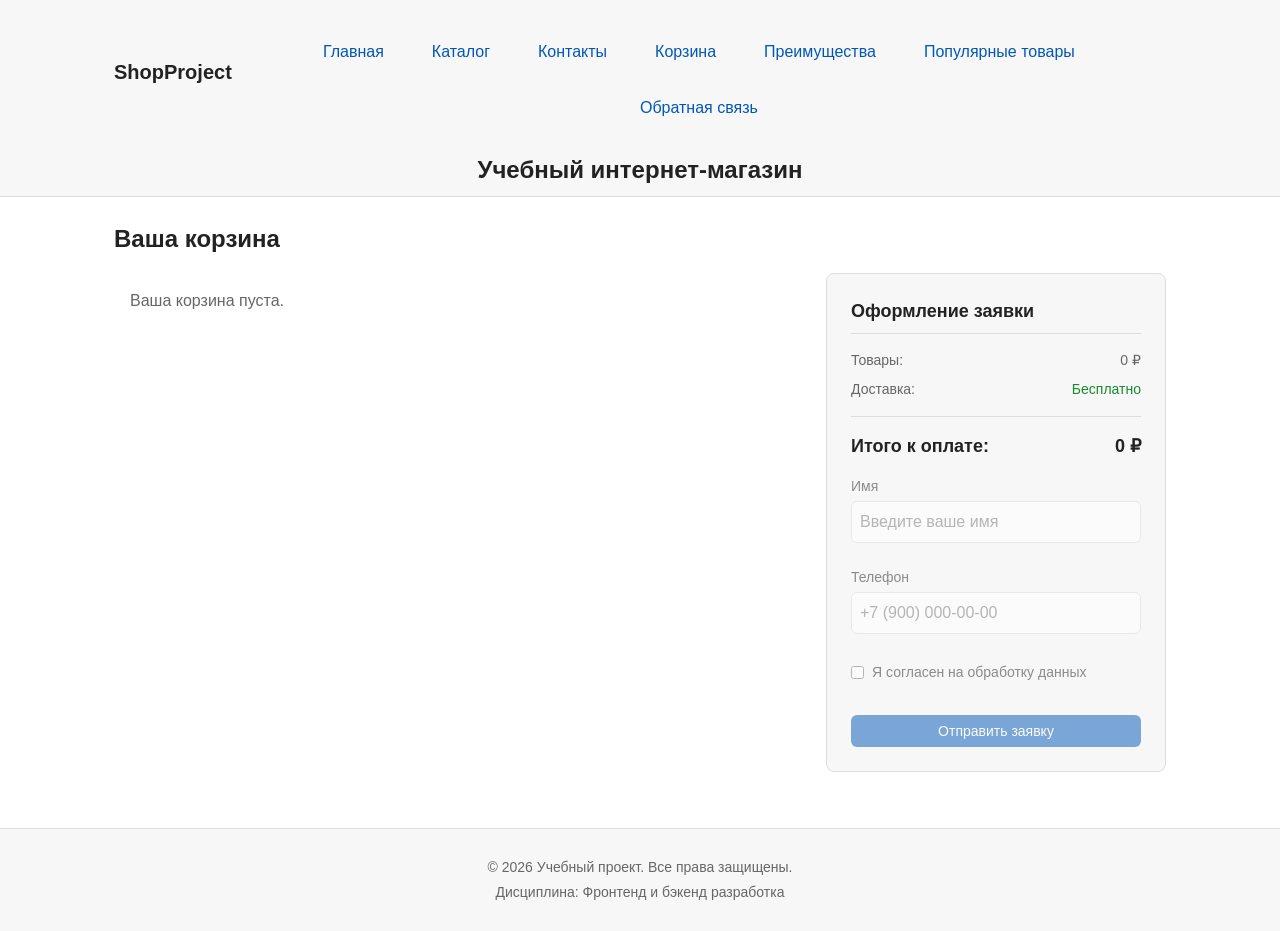
<file: cart.html>
<!DOCTYPE html>
<html lang="ru">

<head>
  <meta charset="UTF-8" />
  <meta name="viewport" content="width=device-width, initial-scale=1.0" />
  <title>Главная страница | ShopProject</title>
  <meta name="description" content="Учебный интернет-магазин на HTML и CSS с использованием БЭМ, Flexbox и Grid." />
  <link rel="stylesheet" href="css/style.css" />
  <script src="js/cart.js" defer></script>
</head>

<body>
  <!-- Исправлено: Один семантический header, содержащий логотип и меню через Flexbox -->
  <header class="site-header">
    <div class="site-header__container">
      <a class="site-logo" href="index.html">ShopProject</a>
      <nav class="site-nav" aria-label="Основная навигация">
        <ul class="site-nav__list">
          <li><a href="main.html">Главная</a></li>
          <li><a href="catalog.html">Каталог</a></li>
          <li><a href="contacts.html">Контакты</a></li>
          <li><a href="cart.html">Корзина</a></li>
          <li><a href="main.html#advantages">Преимущества</a></li>
          <li><a href="main.html#popular">Популярные товары</a></li>
          <li><a href="main.html#contacts">Обратная связь</a></li>
        </ul>
      </nav>

    </div>
    <div class="site-header__title-block">
      <h1 class="site-header__title">Учебный интернет-магазин</h1>
    </div>
  </header>

  <main>
  <section class="cart-tab">
    <h1 class="site-header__title" style="text-align: left; margin-bottom: var(--space-md);">Ваша корзина</h1>
    
    <div class="cart-tab-content">
      
      <!-- СЕМЕНТ 1: Список товаров -->
      <div class="cart-tab-products-list">
        <!-- Сюда JavaScript будет рендерить элементы .cart-items__item -->
        <ul class="cart-items__products" id="cart-container">
          <!-- Если корзина пуста, JS выведет сообщение -->
        </ul>
      </div>

      <!-- СЕГМЕНТ 2: Сайдбар расчета и форма покупателя -->
      <aside class="cart-summary">
        <h2 class="cart-summary__title">Оформление заявки</h2>
        
        <!-- Блок цен -->
        <div class="cart-summary__row">
          <span>Товары:</span>
          <span id="summary-subtotal">0 ₽</span>
        </div>
        <div class="cart-summary__row">
          <span>Доставка:</span>
          <span style="color: var(--color-success);">Бесплатно</span>
        </div>
        <div class="cart-summary__row cart-summary__row--total">
          <span>Итого к оплате:</span>
          <span id="summary-total">0 ₽</span>
        </div>

        <!-- Перенесенная учебная форма -->
        <form class="order-form" id="order-form" action="#" method="post" novalidate style="margin-top: var(--space-md); display: grid; gap: var(--space-sm);">
          
          <div class="form-field">
            <label for="order-name" style="display:block; margin-bottom:4px; font-size:14px;">Имя</label>
            <input id="order-name" name="name" type="text" placeholder="Введите ваше имя" minlength="2" required style="width:100%; padding:8px; border:1px solid var(--color-border); border-radius:var(--radius-sm);" />
          </div>

          <div class="form-field">
            <label for="order-phone" style="display:block; margin-bottom:4px; font-size:14px;">Телефон</label>
            <input id="order-phone" name="phone" type="tel" placeholder="+7 (900) 000-00-00" required style="width:100%; padding:8px; border:1px solid var(--color-border); border-radius:var(--radius-sm);" />
          </div>

          <div class="form-field form-field--checkbox" style="font-size: 13px; margin: var(--space-xs) 0;">
            <label for="order-agreement">
              <input id="order-agreement" name="agreement" type="checkbox" required />
              Я согласен на обработку данных
            </label>
          </div>

          <button class="button cart-summary__button" type="submit" id="submit-order">Отправить заявку</button>
        </form>
        
        <p class="success-message" id="success-message" hidden style="color: var(--color-success); margin-top: var(--space-sm); font-weight: bold;">
          Форма успешно отправлена!
        </p>
      </aside>

    </div>
  </section>
  </main>

  <footer class="site-footer" id="contacts">
    <p>&copy; 2026 Учебный проект. Все права защищены.</p>
    <p>Дисциплина: Фронтенд и бэкенд разработка</p>
  </footer>

  
  <button class="scroll-to-top" id="scrollToTopBtn" aria-label="Вернуться наверх" type="button" hidden>
    &uarr;
  </button>
</body>
</html>
</file>
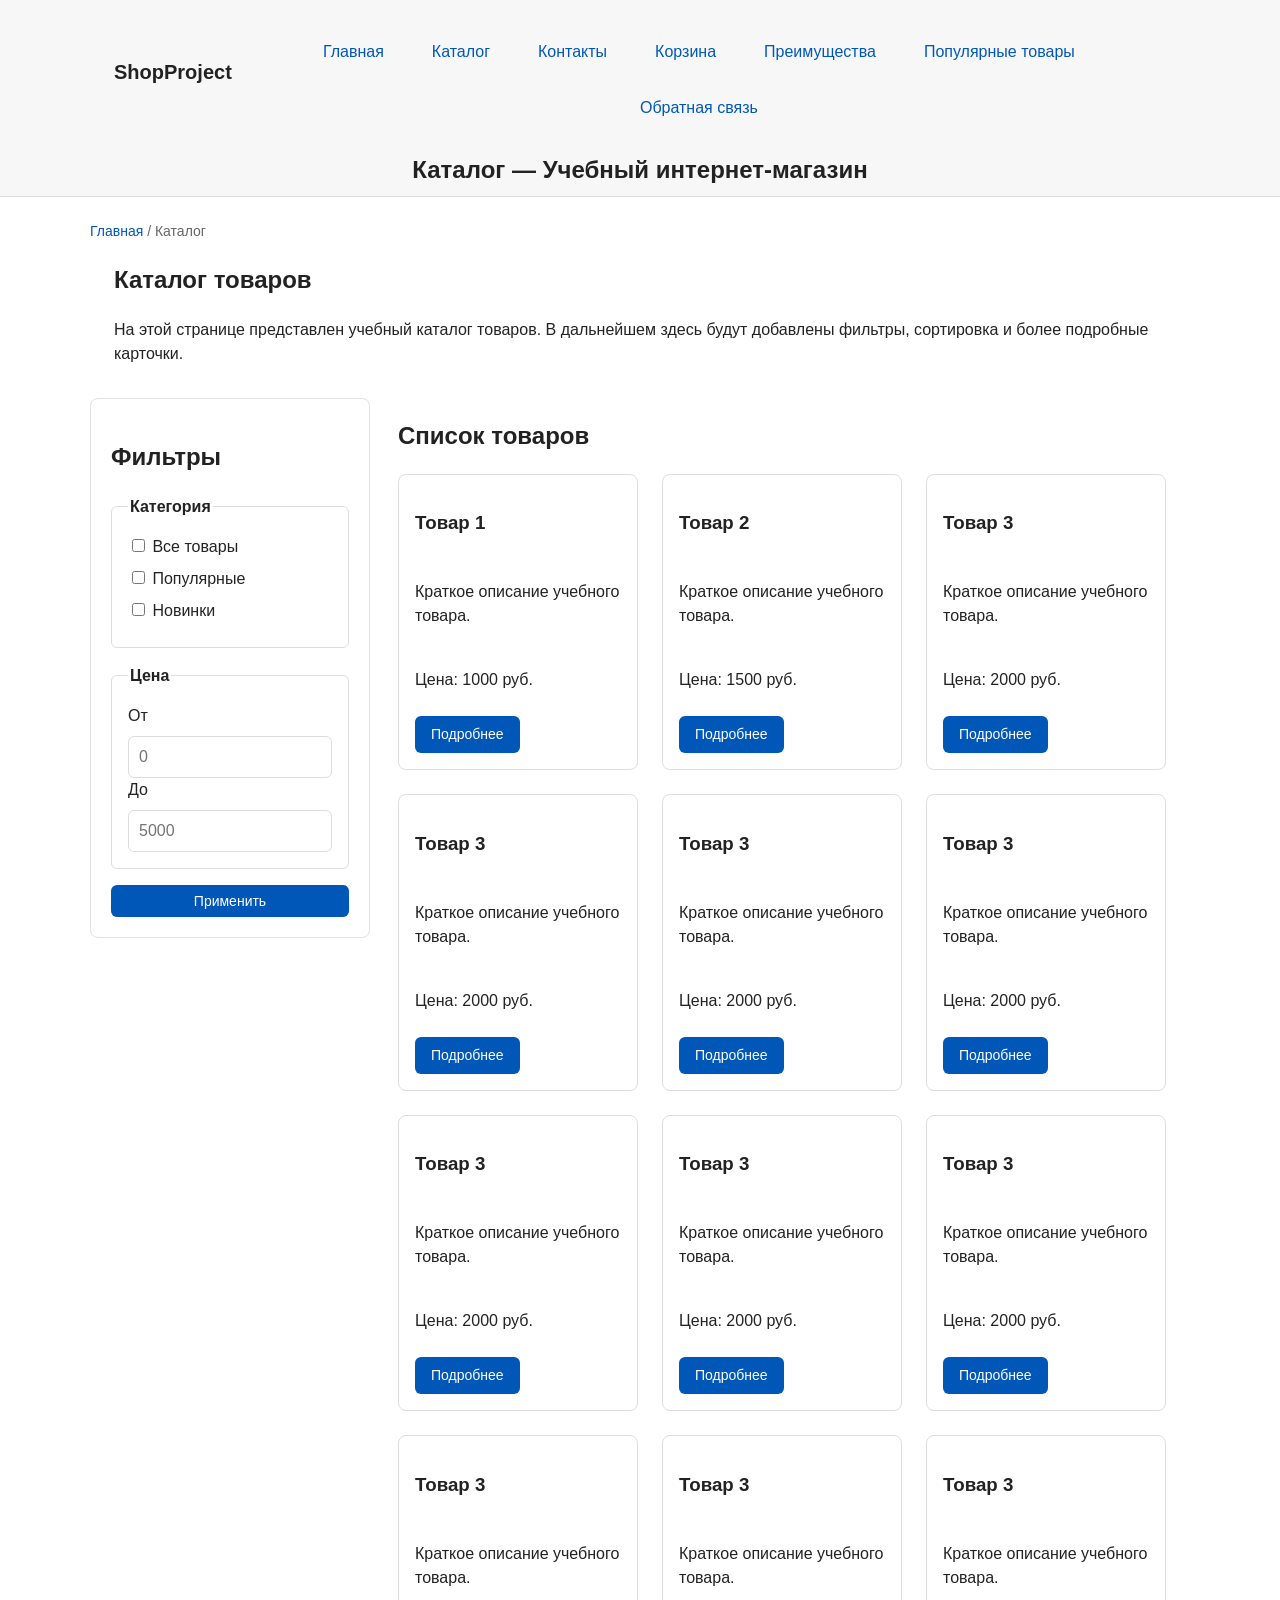
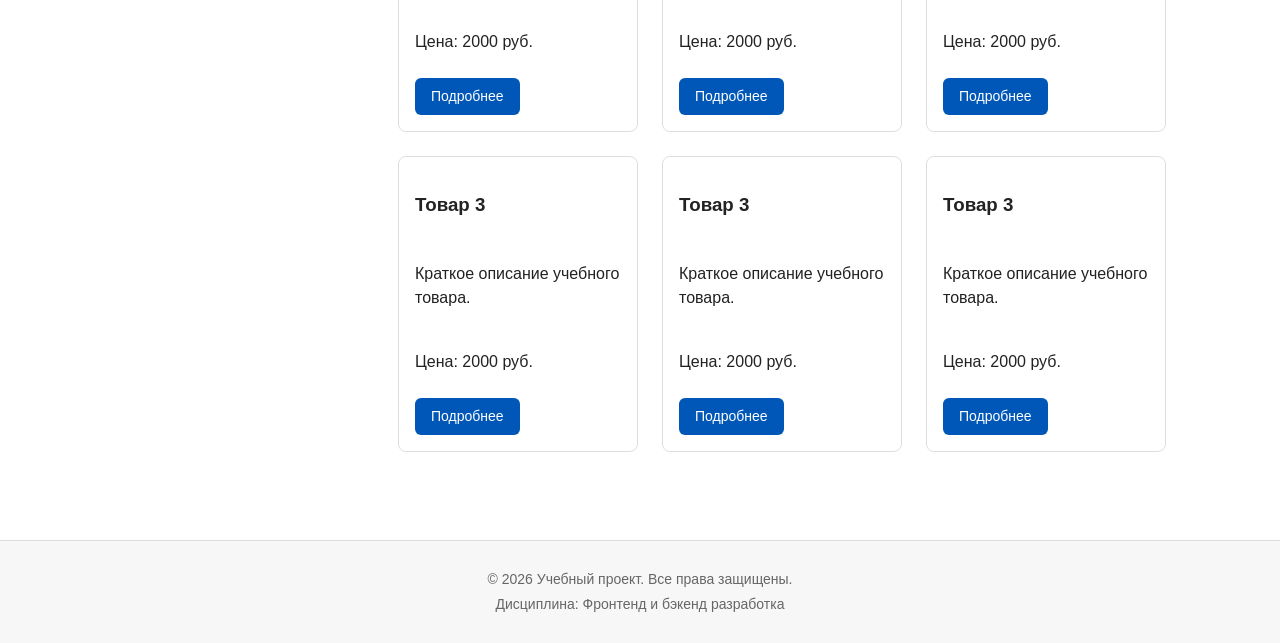
<file: catalog.html>
<!doctype html>
<html lang="ru">
  <head>
    <meta charset="UTF-8" />
    <meta name="viewport" content="width=device-width, initial-scale=1.0" />
    <meta
      name="description"
      content="Каталог товаров учебного интернет-магазина."
    />
    <title>Каталог товаров — Учебный интернет-магазин</title>
    <link rel="stylesheet" href="css/style.css" />
    <script src="js/main.js" defer></script>
  </head>

  <body>
    <header class="site-header">
      <div class="site-header__container">
        <a class="site-logo" href="index.html">ShopProject</a>
        <nav class="site-nav" aria-label="Основная навигация">
          <ul class="site-nav__list">
            <li><a href="main.html">Главная</a></li>
            <li><a href="catalog.html">Каталог</a></li>
            <li><a href="contacts.html">Контакты</a></li>
            <li><a href="cart.html">Корзина</a></li>
            <li><a href="main.html#advantages">Преимущества</a></li>
            <li><a href="main.html#popular">Популярные товары</a></li>
            <li><a href="main.html#contacts">Обратная связь</a></li>
          </ul>
        </nav>
      </div>
      <div class="site-header__title-block">
        <h1 class="site-header__title">Каталог — Учебный интернет-магазин</h1>
      </div>
    </header>

    <main>
      <nav class="breadcrumbs" aria-label="Хлебные крошки">
        <a href="index.html">Главная</a>
        <span>Каталог</span>
      </nav>

      <section class="section">
        <h1>Каталог товаров</h1>
        <p>
          На этой странице представлен учебный каталог товаров. В дальнейшем
          здесь будут добавлены фильтры, сортировка и более подробные карточки.
        </p>
      </section>
      <section class="catalog-layout">
        <aside class="catalog-sidebar">
          <div class="sticky-filter">
            <h2>Фильтры</h2>

            <form class="filters-form" action="#" method="get">
              <fieldset>
                <legend>Категория</legend>

                <label>
                  <input type="checkbox" name="category" value="all" />
                  Все товары
                </label>

                <label>
                  <input type="checkbox" name="category" value="popular" />
                  Популярные
                </label>

                <label>
                  <input type="checkbox" name="category" value="new" />
                  Новинки
                </label>
              </fieldset>

              <fieldset>
                <legend>Цена</legend>

                <label for="price-from">От</label>
                <input
                  id="price-from"
                  name="price-from"
                  type="number"
                  min="0"
                  placeholder="0"
                />

                <label for="price-to">До</label>
                <input
                  id="price-to"
                  name="price-to"
                  type="number"
                  min="0"
                  placeholder="5000"
                />
              </fieldset>

              <button class="button" type="submit">Применить</button>
            </form>
          </div>
        </aside>

        <section class="section">
          <h2>Список товаров</h2>
          <div class="products-grid">
            <article class="product-card">
              <h3>Товар 1</h3>
              <p>Краткое описание учебного товара.</p>
              <p>Цена: 1000 руб.</p>
              <a class="button" href="index.html#popular">Подробнее</a>
            </article>

            <article class="product-card">
              <h3>Товар 2</h3>
              <p>Краткое описание учебного товара.</p>
              <p>Цена: 1500 руб.</p>
              <a class="button" href="index.html#popular">Подробнее</a>
            </article>

            <article class="product-card">
              <h3>Товар 3</h3>
              <p>Краткое описание учебного товара.</p>
              <p>Цена: 2000 руб.</p>
              <a class="button" href="index.html#popular">Подробнее</a>
            </article>
                        <article class="product-card">
              <h3>Товар 3</h3>
              <p>Краткое описание учебного товара.</p>
              <p>Цена: 2000 руб.</p>
              <a class="button" href="index.html#popular">Подробнее</a>
            </article>
                        <article class="product-card">
              <h3>Товар 3</h3>
              <p>Краткое описание учебного товара.</p>
              <p>Цена: 2000 руб.</p>
              <a class="button" href="index.html#popular">Подробнее</a>
            </article>
                        <article class="product-card">
              <h3>Товар 3</h3>
              <p>Краткое описание учебного товара.</p>
              <p>Цена: 2000 руб.</p>
              <a class="button" href="index.html#popular">Подробнее</a>
            </article>
                        <article class="product-card">
              <h3>Товар 3</h3>
              <p>Краткое описание учебного товара.</p>
              <p>Цена: 2000 руб.</p>
              <a class="button" href="index.html#popular">Подробнее</a>
            </article>
                        <article class="product-card">
              <h3>Товар 3</h3>
              <p>Краткое описание учебного товара.</p>
              <p>Цена: 2000 руб.</p>
              <a class="button" href="index.html#popular">Подробнее</a>
            </article>
                        <article class="product-card">
              <h3>Товар 3</h3>
              <p>Краткое описание учебного товара.</p>
              <p>Цена: 2000 руб.</p>
              <a class="button" href="index.html#popular">Подробнее</a>
            </article>
                        <article class="product-card">
              <h3>Товар 3</h3>
              <p>Краткое описание учебного товара.</p>
              <p>Цена: 2000 руб.</p>
              <a class="button" href="index.html#popular">Подробнее</a>
            </article>
                        <article class="product-card">
              <h3>Товар 3</h3>
              <p>Краткое описание учебного товара.</p>
              <p>Цена: 2000 руб.</p>
              <a class="button" href="index.html#popular">Подробнее</a>
            </article>
                        <article class="product-card">
              <h3>Товар 3</h3>
              <p>Краткое описание учебного товара.</p>
              <p>Цена: 2000 руб.</p>
              <a class="button" href="index.html#popular">Подробнее</a>
            </article>
                        <article class="product-card">
              <h3>Товар 3</h3>
              <p>Краткое описание учебного товара.</p>
              <p>Цена: 2000 руб.</p>
              <a class="button" href="index.html#popular">Подробнее</a>
            </article>
                        <article class="product-card">
              <h3>Товар 3</h3>
              <p>Краткое описание учебного товара.</p>
              <p>Цена: 2000 руб.</p>
              <a class="button" href="index.html#popular">Подробнее</a>
            </article>
                        <article class="product-card">
              <h3>Товар 3</h3>
              <p>Краткое описание учебного товара.</p>
              <p>Цена: 2000 руб.</p>
              <a class="button" href="index.html#popular">Подробнее</a>
            </article>
          </div>
        </section>
      </section>
    </main>

    <footer class="site-footer" id="contacts">
      <p>&copy; 2026 Учебный проект. Все права защищены.</p>
      <p>Дисциплина: Фронтенд и бэкенд разработка</p>
    </footer>
    <button
      class="scroll-to-top"
      id="scrollToTopBtn"
      aria-label="Вернуться наверх"
      type="button"
      hidden
    >
      &uarr;
    </button>
  </body>
</html>
</file>
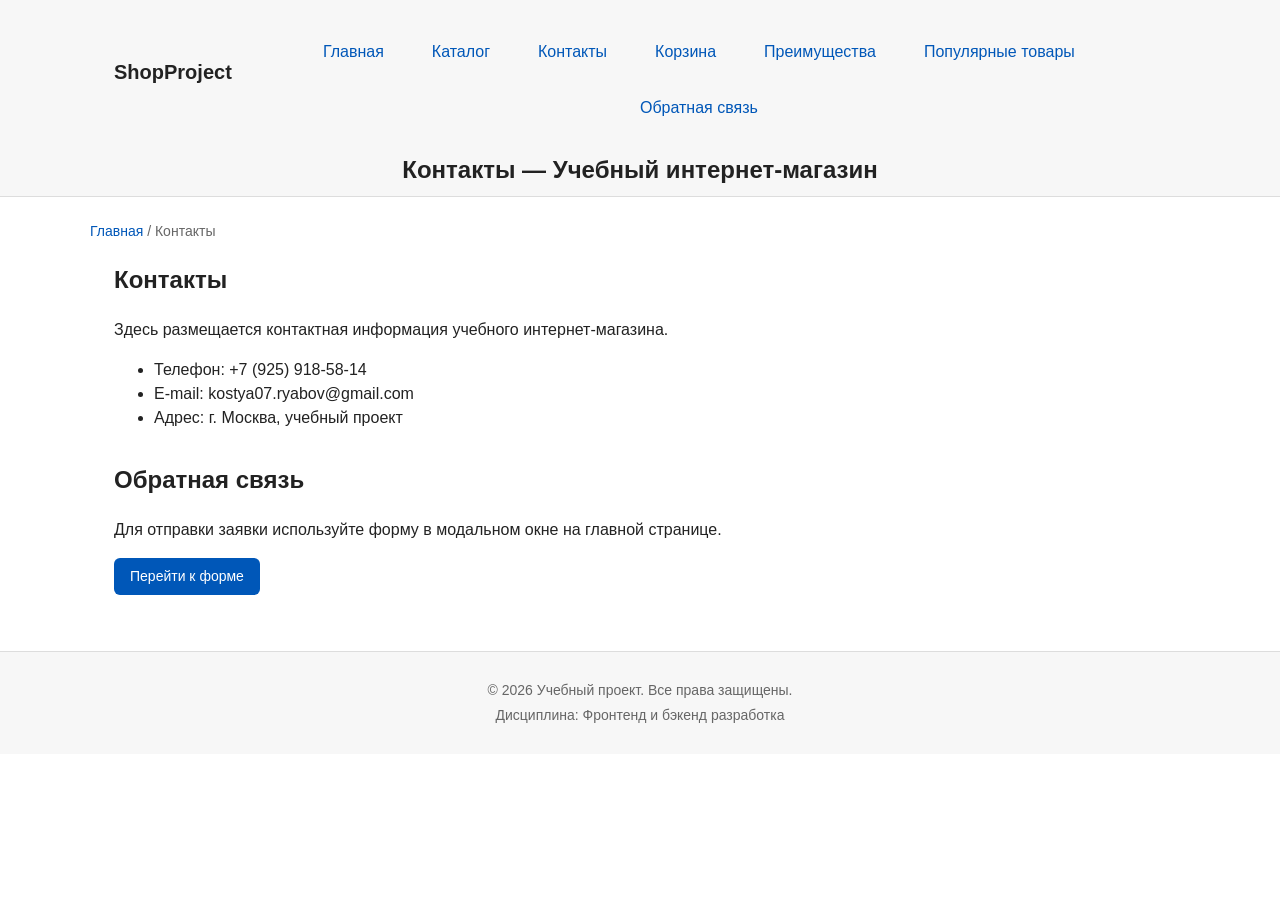
<file: contacts.html>
<!DOCTYPE html>
<html lang="ru">
<head>
  <meta charset="UTF-8">
  <meta name="viewport" content="width=device-width, initial-scale=1.0">
  <meta name="description" content="Контактная информация учебного интернет-магазина.">
  <title>Контакты — Учебный интернет-магазин</title>
  <link rel="stylesheet" href="css/style.css" />
  <script src="js/main.js" defer></script>
</head>
<body>
  <header class="site-header">
    <div class="site-header__container">
      <a class="site-logo" href="index.html">ShopProject</a>
      <nav class="site-nav" aria-label="Основная навигация">
        <ul class="site-nav__list">
          <li><a href="main.html">Главная</a></li>
          <li><a href="catalog.html">Каталог</a></li>
          <li><a href="contacts.html">Контакты</a></li>
          <li><a href="cart.html">Корзина</a></li>
          <li><a href="main.html#advantages">Преимущества</a></li>
          <li><a href="main.html#popular">Популярные товары</a></li>
          <li><a href="main.html#contacts">Обратная связь</a></li>
        </ul>
      </nav>

    </div>
    <div class="site-header__title-block">
      <h1 class="site-header__title">Контакты — Учебный интернет-магазин</h1>
    </div>
  </header>

  <main>
    <nav class="breadcrumbs" aria-label="Хлебные крошки">
      <a href="index.html">Главная</a>
      <span>Контакты</span>
    </nav>

    <section class="section">
      <h1>Контакты</h1>
      <p>
        Здесь размещается контактная информация учебного интернет-магазина.
      </p>

      <ul>
        <li>Телефон: +7 (925) 918-58-14</li>
        <li>E-mail: kostya07.ryabov@gmail.com</li>
        <li>Адрес: г. Москва, учебный проект</li>
      </ul>
    </section>

    <section class="section" id="feedback">
      <h2>Обратная связь</h2>
      <p>
        Для отправки заявки используйте форму в модальном окне на главной странице.
      </p>
      <a class="button" href="index.html#contacts">Перейти к форме</a>
    </section>
  </main>

  <footer class="site-footer" id="contacts">
    <p>&copy; 2026 Учебный проект. Все права защищены.</p>
    <p>Дисциплина: Фронтенд и бэкенд разработка</p>
  </footer>
    <button class="scroll-to-top" id="scrollToTopBtn" aria-label="Вернуться наверх" type="button" hidden>
    &uarr;
  </button>
</body>
</html>
</file>
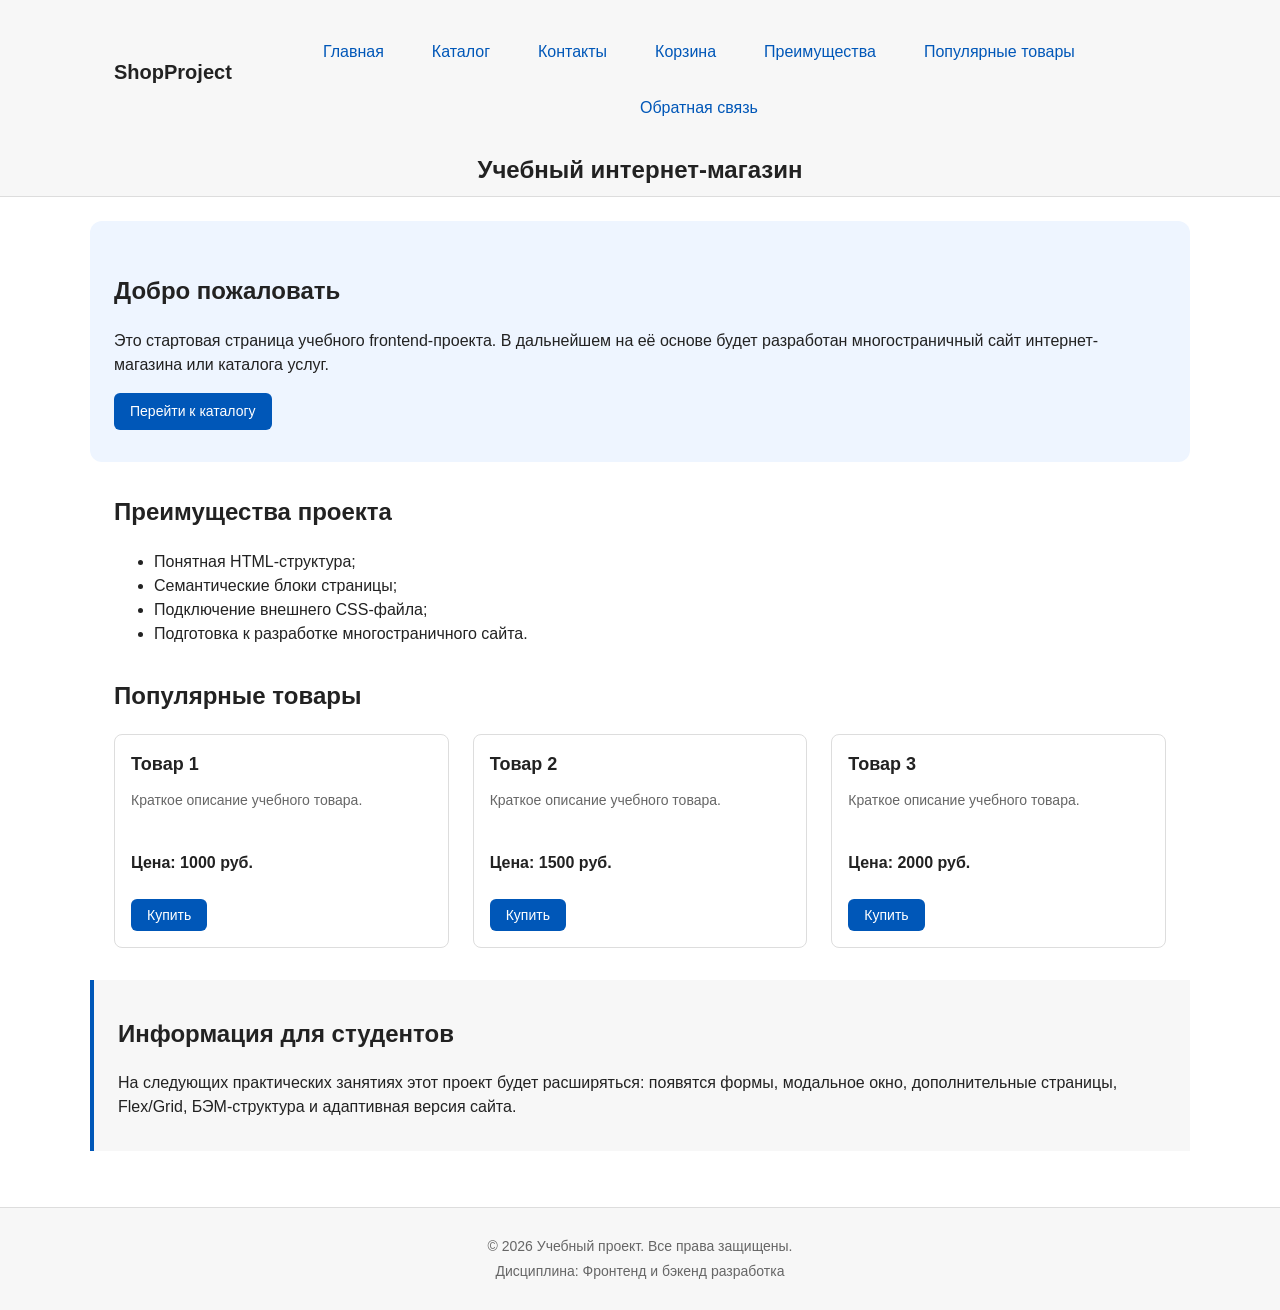
<file: main.html>
<!doctype html>
<html lang="ru">
  <head>
    <meta charset="UTF-8" />
    <meta name="viewport" content="width=device-width, initial-scale=1.0" />
    <title>Главная страница | ShopProject</title>
    <meta
      name="description"
      content="Учебный интернет-магазин на HTML и CSS с использованием БЭМ, Flexbox и Grid."
    />
    <link rel="stylesheet" href="css/style.css" />
    <script src="js/main.js" defer></script>
  </head>

  <body>
    <!-- Исправлено: Один семантический header, содержащий логотип и меню через Flexbox -->
    <header class="site-header">
      <div class="site-header__container">
        <a class="site-logo" href="index.html">ShopProject</a>
        <nav class="site-nav" aria-label="Основная навигация">
          <ul class="site-nav__list">
            <li><a href="main.html">Главная</a></li>
            <li><a href="catalog.html">Каталог</a></li>
            <li><a href="contacts.html">Контакты</a></li>
            <li><a href="cart.html">Корзина</a></li>
            <li><a href="main.html#advantages">Преимущества</a></li>
            <li><a href="main.html#popular">Популярные товары</a></li>
            <li><a href="main.html#contacts">Обратная связь</a></li>
          </ul>
        </nav>
      </div>
      <div class="site-header__title-block">
        <h1 class="site-header__title">Учебный интернет-магазин</h1>
      </div>
    </header>

    <main>
      <!-- Hero блок -->
      <section class="hero">
        <h2>Добро пожаловать</h2>
        <p>
          Это стартовая страница учебного frontend-проекта. В дальнейшем на её
          основе будет разработан многостраничный сайт интернет-магазина или
          каталога услуг.
        </p>
        <a class="button" href="catalog.html">Перейти к каталогу</a>
      </section>

      <!-- Раздел Преимущества с якорным id -->
      <section class="section" id="advantages">
        <h2>Преимущества проекта</h2>
        <ul class="advantages-list">
          <li>Понятная HTML-структура;</li>
          <li>Семантические блоки страницы;</li>
          <li>Подключение внешнего CSS-файла;</li>
          <li>Подготовка к разработке многостраничного сайта.</li>
        </ul>
      </section>

      <!-- Раздел Популярные товары с Grid-сеткой -->
      <section class="section" id="popular">
        <h2>Популярные товары</h2>

        <div class="products-grid">
          <article class="product-card">
            <h3 class="product-card__title">Товар 1</h3>
            <p class="product-card__description">
              Краткое описание учебного товара.
            </p>
            <p class="product-card__price">Цена: 1000 руб.</p>
            <button
              class="button product-card__button"
              type="button"
              data-id="1"
              data-product="Товар 1"
              data-price="1000"
              data-image="placeholder.jpg"
            >
              Купить
            </button>
          </article>

          <article class="product-card">
            <h3 class="product-card__title">Товар 2</h3>
            <p class="product-card__description">
              Краткое описание учебного товара.
            </p>
            <p class="product-card__price">Цена: 1500 руб.</p>
            <button
              class="button product-card__button"
              type="button"
              data-id="2"
              data-product="Товар 2"
              data-price="1500"
              data-image="placeholder.jpg"
            >
              Купить
            </button>
          </article>

          <article class="product-card">
            <h3 class="product-card__title">Товар 3</h3>
            <p class="product-card__description">
              Краткое описание учебного товара.
            </p>
            <p class="product-card__price">Цена: 2000 руб.</p>
            <button
              class="button product-card__button"
              type="button"
              data-id="3"
              data-product="Товар 3"
              data-price="2000"
              data-image="placeholder.jpg"
            >
              Купить
            </button>
          </article>
        </div>
      </section>

      <!-- Дополнительный блок -->
      <aside class="aside-info">
        <h2>Информация для студентов</h2>
        <p>
          На следующих практических занятиях этот проект будет расширяться:
          появятся формы, модальное окно, дополнительные страницы, Flex/Grid,
          БЭМ-структура и адаптивная версия сайта.
        </p>
      </aside>
    </main>

    <footer class="site-footer" id="contacts">
      <p>&copy; 2026 Учебный проект. Все права защищены.</p>
      <p>Дисциплина: Фронтенд и бэкенд разработка</p>
    </footer>

    <!-- Модальное окно по <dialog> -->
    <dialog
      class="order-dialog"
      id="order-dialog"
      aria-labelledby="order-dialog-title"
    >
      <h2 class="order-dialog__title" id="order-dialog-title">
        Оформление заявки
      </h2>

      <form
        class="order-form"
        id="order-form"
        action="#"
        method="post"
        novalidate
      >
        <input id="selected-product" name="selected-product" type="hidden" />

        <div class="form-field">
          <label for="order-name">Имя</label>
          <input
            id="order-name"
            name="name"
            type="text"
            placeholder="Введите ваше имя"
            minlength="2"
            autocomplete="given-name"
            required
          />
        </div>

        <div class="form-field">
          <label for="order-email">E-mail</label>
          <input
            id="order-email"
            name="email"
            type="email"
            placeholder="example@mail.ru"
            autocomplete="email"
            required
          />
        </div>

        <div class="form-field">
          <label for="order-phone">Телефон</label>
          <input
            id="order-phone"
            name="phone"
            type="tel"
            inputmode="tel"
            placeholder="+7 (900) 000-00-00"
            pattern="^\+7 \(\d{3}\) \d{3}-\d{2}-\d{2}$"
            required
          />
          <small>Формат: +7 (900) 000-00-00</small>
        </div>

        <div class="form-field">
          <label for="order-date">Дата связи</label>
          <input id="order-date" name="date" type="date" />
        </div>

        <div class="form-field">
          <label for="order-topic">Тема заявки</label>
          <select id="order-topic" name="topic" required>
            <option value="">Выберите тему</option>
            <option value="product">Заказ товара</option>
            <option value="consultation">Консультация</option>
            <option value="delivery">Доставка</option>
          </select>
        </div>

        <div class="form-field">
          <label for="order-comment">Комментарий</label>
          <textarea
            id="order-comment"
            name="comment"
            rows="4"
            placeholder="Укажите дополнительную информацию"
          ></textarea>
        </div>

        <div class="form-field form-field--checkbox">
          <label for="order-agreement">
            <input
              id="order-agreement"
              name="agreement"
              type="checkbox"
              required
            />
            Я согласен на обработку данных
          </label>
        </div>

        <div class="form-actions">
          <button
            class="button button--secondary"
            type="button"
            id="close-order-dialog"
          >
            Закрыть
          </button>
          <button
            class="button button--secondary"
            type="button"
            id="reset-order-form"
            style="background-color: #777777"
          >
            Очистить
          </button>

          <button class="button" type="submit">Отправить заявку</button>
        </div>
      </form>
    </dialog>

    <p class="success-message" id="success-message" hidden>
      Форма успешно отправлена!
    </p>
    <button
      class="scroll-to-top"
      id="scrollToTopBtn"
      aria-label="Вернуться наверх"
      type="button"
      hidden
    >
      &uarr;
    </button>
  </body>
</html>
</file>
<file: css/style.css>
/* ==========================================================================
   1. ПЕРЕМЕННЫЕ ПРОЕКТА
   ========================================================================== */
:root {
  /* Основные цвета проекта */
  --color-bg: #ffffff;
  --color-text: #222222;
  --color-muted: #666666;
  --color-primary: #0057b8;
  --color-primary-dark: #003f86;
  --color-border: #dddddd;
  --color-surface: #f7f7f7;
  --color-surface-accent: #eef5ff;
  --color-danger: #b00020;
  --color-success: #168a2f;
  --color-success-bg: #eefaf0;
  --color-white: #ffffff;

  /* Отступы */
  --space-xs: 4px;
  --space-sm: 8px;
  --space-md: 16px;
  --space-lg: 24px;
  --space-xl: 32px;

  /* Скругления */
  --radius-sm: 6px;
  --radius-md: 8px;
  --radius-lg: 12px;

  /* Размеры */
  --container-width: 1100px;
}

/* ==========================================================================
   2. БАЗОВЫЕ СТИЛИ
   ========================================================================== */
* {
  box-sizing: border-box;
}

body {
  margin: 0;
  font-family: Arial, sans-serif;
  line-height: 1.5;
  color: var(--color-text);
  background-color: var(--color-bg);
}

main {
  padding: var(--space-lg) 0;
}

/* ==========================================================================
   3. ОБЩИЕ ЭЛЕМЕНТЫ ИНТЕРФЕЙСА (Глобальные состояния)
   ========================================================================== */
a {
  color: var(--color-primary);
  text-decoration: none;
  transition: color 0.2s ease;
}

body.no-scroll {
  overflow: hidden;
}

a:hover {
  color: var(--color-primary-dark);
}

a:focus-visible {
  outline: 2px solid var(--color-primary);
  outline-offset: 3px;
}

/* Универсальные кнопки по БЭМ */
.button {
  display: inline-block;
  padding: var(--space-sm) var(--space-md);
  color: var(--color-white);
  background-color: var(--color-primary);
  border: none;
  border-radius: var(--radius-sm);
  cursor: pointer;
  text-decoration: none;
  font-size: 14px;
  font-weight: 500;
  transition: background-color 0.2s ease;
}

.button:hover {
  background-color: var(--color-primary-dark);
}

.button:focus-visible {
  outline: 2px solid var(--color-primary);
  outline-offset: 3px;
}

.button:disabled {
  opacity: 0.6;
  cursor: not-allowed;
}

.button--secondary {
  background-color: var(--color-muted);
}
.button--secondary:hover {
  background-color: #444444;
}

/* ==========================================================================
   4. КОМПОНЕНТЫ СТРАНИЦЫ (Шапка, Навигация, Сетки)
   ========================================================================== */
/* Шапка сайта и Навигация через Flexbox */
.site-header {
  background-color: var(--color-surface);
  position: sticky; /* Повышенный уровень: фиксация меню при скролле */
  top: 0;
  z-index: 10;
  border-bottom: 1px solid var(--color-border);
}

.site-header__container {
  max-width: var(--container-width);
  margin: 0 auto;
  padding: var(--space-md) var(--space-lg);
  display: flex;
  justify-content: space-between;
  align-items: center;
}

.site-header__title-block {
  max-width: var(--container-width);
  margin: 0 auto;
  padding: var(--space-sm) var(--space-lg);
  text-align: center;
}

.site-header__title {
  margin: 0;
  font-size: 24px;
}

.site-logo {
  font-weight: bold;
  font-size: 20px;
  color: var(--color-text);
}

.site-nav__list {
  display: flex;
  flex-wrap: wrap;
  justify-content: center;
  align-items: center;
  gap: var(--space-md);
  padding: 0;
  margin: var(--space-md) 0 0;
  list-style: none;
}

.site-nav__list a {
  display: inline-block;
  padding: var(--space-sm) var(--space-md);
  color: var(--color-primary);
  text-decoration: none;
  border-radius: var(--radius-sm);
}

.site-nav__list a:hover {
  color: var(--color-white);
  background-color: var(--color-primary);
}

.site-nav__link {
  font-weight: 500;
}

/* Hero блок */
.hero {
  max-width: var(--container-width);
  margin: 0 auto var(--space-xl);
  padding: var(--space-xl) var(--space-lg);
  background-color: var(--color-surface-accent);
  border-radius: var(--radius-lg);
}

/* Секции */
.section {
  max-width: var(--container-width);
  margin: 0 auto var(--space-xl);
  padding: 0 var(--space-lg);
}

/* Сетка карточек товаров через CSS Grid */
.catalog-grid {
  display: grid;
  grid-template-columns: repeat(auto-fill, minmax(280px, 1fr));
  gap: var(--space-lg);
  margin-top: var(--space-md);
}

.catalog-layout {
  max-width: var(--container-width);
  margin: 0 auto var(--space-xl);
  display: grid;
  grid-template-columns: 260px 1fr;
  grid-template-areas: "filters products";
  gap: var(--space-lg);
}

.catalog-filters {
  grid-area: filters;
  padding: var(--space-md);
  border: 1px solid var(--color-border);
  border-radius: var(--radius-md);
  background-color: var(--color-surface);
}

.catalog-products {
  grid-area: products;
}

.catalog-container {
  display: flex;
  gap: 30px;
  align-items: flex-start; 
  padding: 20px;
}

.catalog-sidebar {
  width: 280px;
  flex-shrink: 0;
}

.catalog-products {
  flex-grow: 1;
  display: grid;
  grid-template-columns: repeat(auto-fill, minmax(220px, 1fr));
  gap: 20px;
}

.sticky-filter {
  position: -webkit-sticky;
  position: sticky;
  top: 20px;
  max-height: calc(100vh - 40px); 
  overflow-y: auto;
  background: #ffffff;
  padding: 20px;
  border: 1px solid #e0e0e0;
  border-radius: 8px;
}

.filters-form {
  display: grid;
  gap: var(--space-md);
}

.filters-form fieldset {
  margin: 0;
  padding: var(--space-md);
  border: 1px solid var(--color-border);
  border-radius: var(--radius-sm);
}

.filters-form legend {
  font-weight: 700;
}

.filters-form label {
  display: block;
  margin-bottom: var(--space-sm);
}

.filters-form input[type="number"] {
  width: 100%;
  padding: 8px 10px;
  border: 1px solid var(--color-border);
  border-radius: var(--radius-sm);
  font: inherit;
}

/* Карточка товара по БЭМ и позиционирование */
.product-card {
  position: relative; /* Контейнер для позиционирования бейджа */
  padding: var(--space-md);
  border: 1px solid var(--color-border);
  border-radius: var(--radius-md);
  background-color: var(--color-bg);
  display: flex;
  flex-direction: column;
  justify-content: space-between;
  transition:
    border-color 0.2s ease,
    box-shadow 0.2s ease;
}

.product-card:hover {
  border-color: var(--color-primary);
  box-shadow: 0 4px 12px rgba(0, 0, 0, 0.05);
}

.product-card__badge {
  position: absolute;
  top: var(--space-sm);
  right: var(--space-sm);
  background-color: var(--color-danger);
  color: var(--color-white);
  padding: var(--space-xs) var(--space-sm);
  font-size: 11px;
  font-weight: bold;
  text-transform: uppercase;
  border-radius: var(--radius-sm);
  z-index: 2;
}

.product-card__title {
  margin: 0 0 var(--space-xs);
  font-size: 18px;
}

.product-card__description {
  color: var(--color-muted);
  font-size: 14px;
  margin: 0 0 var(--space-md);
}

.product-card__price {
  font-weight: bold;
  font-size: 16px;
  margin-bottom: var(--space-md);
}

/* Информационный блок */
.aside-info {
  max-width: var(--container-width);
  margin: 0 auto var(--space-xl);
  padding: var(--space-md) var(--space-lg);
  border-left: 4px solid var(--color-primary);
  background-color: var(--color-surface);
}

/* Таблицы (для product.html) */
.specs-table {
  width: 100%;
  border-collapse: collapse;
  margin: var(--space-md) 0;
}

.specs-table caption {
  font-weight: bold;
  margin-bottom: var(--space-sm);
  text-align: left;
}

.specs-table th,
.specs-table td {
  padding: var(--space-sm) var(--space-md);
  border: 1px solid var(--color-border);
  text-align: left;
}

.specs-table th {
  background-color: var(--color-surface);
}

/* Подвал сайта */
.site-footer {
  background-color: var(--color-surface);
  border-top: 1px solid var(--color-border);
  text-align: center;
  padding: var(--space-lg);
}

.site-footer p {
  margin: var(--space-xs) 0;
  font-size: 14px;
  color: var(--color-muted);
}

/* ==========================================================================
   5. ФОРМЫ И МОДАЛЬНЫЕ ОКНА
   ========================================================================== */
.order-dialog {
  width: min(100% - 32px, 560px);
  padding: var(--space-lg);
  border: none;
  border-radius: var(--radius-lg);
  box-shadow: 0 10px 30px rgba(0, 0, 0, 0.2);
}

.order-dialog::backdrop {
  background-color: rgba(0, 0, 0, 0.5);
}

.order-dialog__title {
  margin-top: 0;
  margin-bottom: var(--space-lg);
}

.form-field {
  margin-bottom: var(--space-md);
}

.form-field label {
  display: block;
  margin-bottom: var(--space-xs);
  font-weight: 500;
  font-size: 14px;
}

.form-field input[type="text"],
.form-field input[type="email"],
.form-field input[type="tel"],
.form-field input[type="date"],
.form-field select,
.form-field textarea {
  width: 100%;
  padding: 10px 12px;
  border: 1px solid var(--color-border);
  border-radius: var(--radius-sm);
  font: inherit;
  transition: border-color 0.2s ease;
}

.form-field input:hover,
.form-field select:hover,
.form-field textarea:hover {
  border-color: var(--color-primary);
}

.form-field input:focus-visible,
.form-field select:focus-visible,
.form-field textarea:focus-visible {
  outline: 2px solid var(--color-primary);
  outline-offset: 2px;
}

.form-field small {
  display: block;
  margin-top: var(--space-xs);
  color: var(--color-muted);
  font-size: 12px;
}

.form-field--checkbox {
  display: flex;
  align-items: center;
}

.form-field--checkbox label {
  display: flex;
  align-items: center;
  gap: var(--space-sm);
  cursor: pointer;
}

.form-field--checkbox input {
  width: auto;
  margin: 0;
}

/* Ошибочные поля по ПР №4 */
[aria-invalid="true"] {
  border-color: var(--color-danger) !important;
}

.form-actions {
  display: flex;
  justify-content: flex-end;
  gap: var(--space-md);
  margin-top: var(--space-lg);
}

.success-message {
  max-width: var(--container-width);
  margin: var(--space-lg) auto;
  padding: var(--space-md);
  border-left: 4px solid var(--color-success);
  background-color: var(--color-success-bg);
  color: var(--color-success);
  font-weight: 500;
  border-radius: 0 var(--radius-sm) var(--radius-sm) 0;
}

/* Класс ошибки для модального окна */
.order-dialog.has-error {
  border: 2px solid var(--color-danger) !important;
  box-shadow: 0 0 15px rgba(176, 0, 32, 0.3);
  animation: shake 0.3s ease-in-out; /* Легкое потряхивание при ошибке */
}

/* Эффект потряхивания окна при ошибке (опционально) */
@keyframes shake {
  0%, 100% { transform: translateX(0); }
  25% { transform: translateX(-4px); }
  75% { transform: translateX(4px); }
}

/* ==========================================================================
   6. КНОПКА "НАВЕРХ" (Повышенный уровень: position: fixed, z-index)
   ========================================================================== */
.scroll-to-top {
  position: fixed;
  bottom: var(--space-lg);
  right: var(--space-lg);
  z-index: 100; /* Кнопка должна быть поверх всех элементов, кроме модального окна */

  width: 50px;
  height: 50px;
  border-radius: 50%; /* Делает кнопку круглой */

  background-color: var(--color-primary);
  color: var(--color-white);
  border: none;
  font-size: 24px;
  font-weight: bold;
  cursor: pointer;

  display: flex;
  align-items: center;
  justify-content: center;
  box-shadow: 0 4px 10px rgba(0, 0, 0, 0.2);
  transition:
    background-color 0.2s ease,
    opacity 0.2s ease,
    transform 0.2s ease;
}

.scroll-to-top:hover {
  background-color: var(--color-primary-dark);
  transform: translateY(-3px); /* Легкий интерактивный эффект при наведении */
}

.scroll-to-top:focus-visible {
  outline: 2px solid var(--color-primary);
  outline-offset: 3px;
}

/* Скрываем кнопку, когда у нее есть атрибут hidden */
.scroll-to-top[hidden] {
  display: none;
}

.breadcrumbs {
  max-width: var(--container-width);
  margin: 0 auto var(--space-md);
  font-size: 14px;
  color: var(--color-muted);
}

.breadcrumbs a {
  color: var(--color-primary);
}

.breadcrumbs span::before {
  content: " / ";
  color: var(--color-muted);
}

html {
  scroll-behavior: smooth;
}

:target {
  outline: 2px dashed var(--color-primary);
  outline-offset: 4px;
}

.products-grid {
  display: grid;
  grid-template-columns: repeat(3, 1fr);
  gap: var(--space-lg);
}

.product-card {
  display: flex;
  flex-direction: column;
  gap: var(--space-sm);
  margin-bottom: 0;
  padding: var(--space-md);
  border: 1px solid var(--color-border);
  border-radius: var(--radius-md);
  background-color: var(--color-bg);
}

.product-card .button {
  margin-top: auto;
  align-self: flex-start;
}

/* ==========================================================================
   6. СТРАНИЦА КОРЗИНЫ
   ========================================================================== */

/* Основной контейнер корзины на странице */
.cart-tab {
  max-width: var(--container-width);
  margin: 0 auto var(--space-xl);
  padding: 0 var(--space-lg);
}

/* Двухколоночная сетка: список товаров + блок оформления */
.cart-tab-content {
  display: grid;
  grid-template-columns: 1fr 340px;
  gap: var(--space-lg);
  align-items: flex-start;
  margin-top: var(--space-md);
}

/* Левая колонка: Обертка для списка товаров */
.cart-tab-products-list {
  background-color: var(--color-bg);
}

/* Контейнер списка (БЭМ-блок для элементов) */
.cart-items__products {
  display: flex;
  flex-direction: column;
  gap: var(--space-md);
  margin: 0;
  padding: 0;
  list-style: none;
}

/* Отдельная карточка товара на странице корзины */
.cart-items__item {
  display: flex;
  gap: var(--space-md);
  align-items: center;
  padding: var(--space-md);
  background-color: var(--color-surface);
  border: 1px solid var(--color-border);
  border-radius: var(--radius-md);
  transition: border-color 0.2s ease, box-shadow 0.2s ease;
}

.cart-items__item:hover {
  border-color: var(--color-primary);
  box-shadow: 0 4px 12px rgba(0, 0, 0, 0.03);
}

/* --- Вспомогательные элементы карточки (изображение, инфо, кнопки) --- */
.cart-items__img {
  width: 80px;
  height: 80px;
  object-fit: cover;
  border-radius: var(--radius-sm);
  background-color: var(--color-white);
  border: 1px solid var(--color-border);
  flex-shrink: 0;
}

.cart-items__info {
  display: flex;
  flex-grow: 1;
  align-items: center;
  justify-content: space-between;
  gap: var(--space-md);
}

.cart-items__details {
  flex-grow: 1;
  max-width: 60%;
}

.cart-items__title {
  margin: 0 0 var(--space-xs);
  font-size: 16px;
  font-weight: 500;
  color: var(--color-text);
}

.cart-items__title a:hover {
  color: var(--color-primary-dark);
}

/* Блок управления количеством (плюс/минус) */
.cart-items__quantity {
  display: flex;
  align-items: center;
  gap: var(--space-xs);
}

.cart-items__qty-btn {
  padding: var(--space-xs) var(--space-sm);
  background-color: var(--color-white);
  border: 1px solid var(--color-border);
  border-radius: var(--radius-sm);
  cursor: pointer;
  font-weight: bold;
  transition: background-color 0.2s;
}

.cart-items__qty-btn:hover {
  background-color: var(--color-surface-accent);
  border-color: var(--color-primary);
}

.cart-items__qty-input {
  width: 45px;
  text-align: center;
  padding: var(--space-xs) 0;
  border: 1px solid var(--color-border);
  border-radius: var(--radius-sm);
  font: inherit;
}

/* Цена за единицу или общая за позицию */
.cart-items__price {
  font-weight: bold;
  font-size: 16px;
  color: var(--color-text);
  min-width: 90px;
  text-align: right;
}

/* Кнопка удаления товара */
.cart-items__delete-btn {
  background: none;
  border: none;
  color: var(--color-muted);
  cursor: pointer;
  font-size: 18px;
  padding: var(--space-xs);
  transition: color 0.2s;
}

.cart-items__delete-btn:hover {
  color: var(--color-danger);
}

/* Правая колонка: Блок оформления заказа (Сайдбар) */
.cart-summary {
  position: -webkit-sticky;
  position: sticky;
  top: calc(var(--space-lg) + 60px); /* Учитывает высоту sticky-шапки */
  padding: var(--space-lg);
  border: 1px solid var(--color-border);
  border-radius: var(--radius-md);
  background-color: var(--color-surface);
}

.cart-summary__title {
  margin: 0 0 var(--space-md);
  font-size: 18px;
  font-weight: bold;
  border-bottom: 1px solid var(--color-border);
  padding-bottom: var(--space-sm);
}

.cart-summary__row {
  display: flex;
  justify-content: space-between;
  margin-bottom: var(--space-sm);
  color: var(--color-muted);
  font-size: 14px;
}

.cart-summary__row--total {
  margin-top: var(--space-md);
  padding-top: var(--space-md);
  border-top: 1px solid var(--color-border);
  color: var(--color-text);
  font-size: 18px;
  font-weight: bold;
}

.cart-summary__button {
  width: 100%;
  text-align: center;
  margin-top: var(--space-md);
}
</file>
